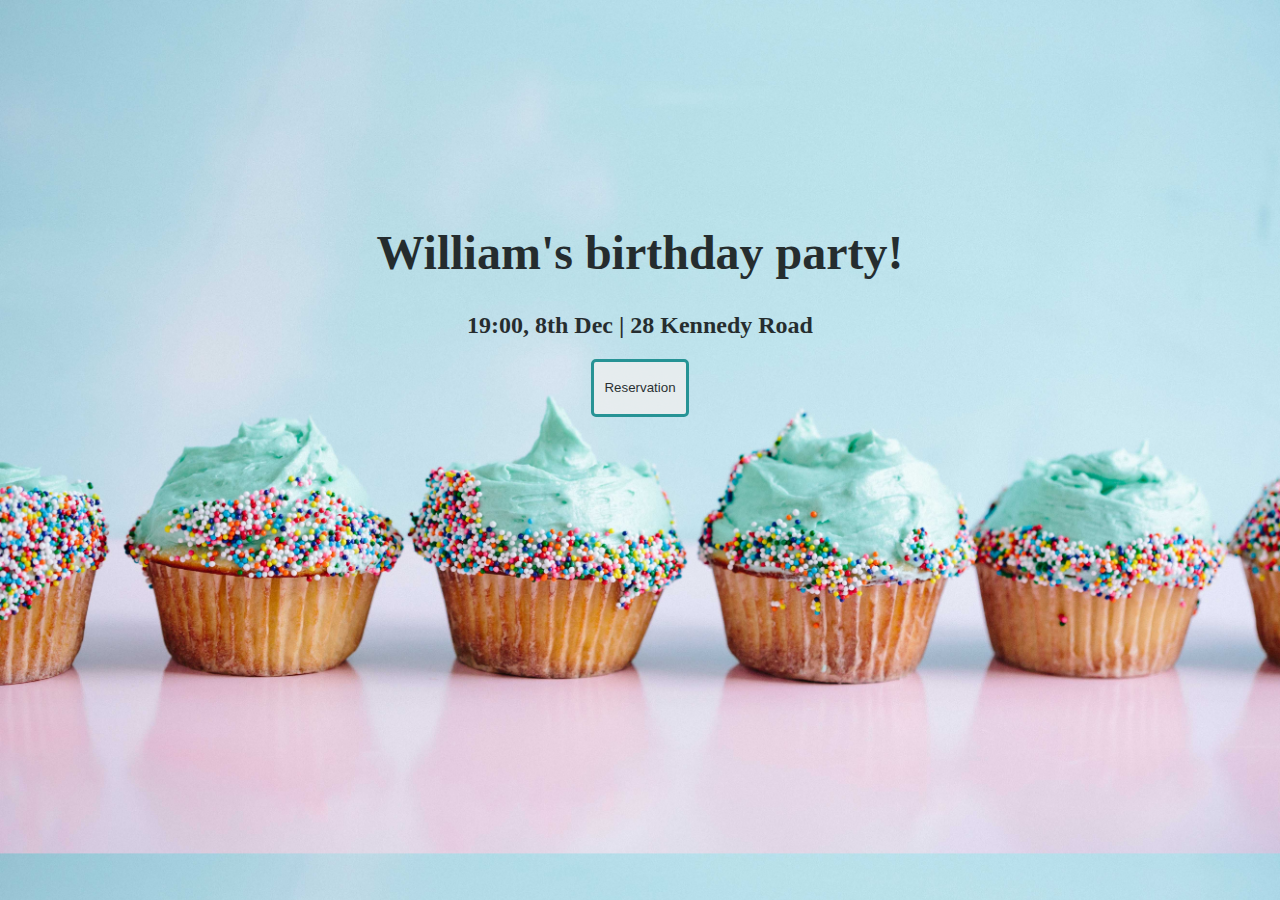
<file: invitation/index.html>
<!DOCTYPE html>
<html lang="en">
<head>
    <meta charset="UTF-8">
    <title>Event invitation</title>
    <link rel="stylesheet" href="style.css">
</head>
<body>
    <div class="intro">
        <h1>
            William's birthday party!
        </h1>
    </div>
    <div class="time">
        <h2>19:00, 8th Dec | 28 Kennedy Road</h2>
    </div>


    <div class="reservation">
        <button type="button" class="button-reservation" id="reserve-btn">
            <p>Reservation</p>
        </button>
    </div>

    <div id="myModal" class="modal">
        <div class="modal-content">
            <span class="close" id="close">&times;</span>

            <p>Let me know who you are &#128516;</p>
            <form onsubmit="submitFunction()">
                <label for="name">Name:</label>
                <input type="text" class="name" required pattern="[A-Za-z ]+">
                <input type="submit" ">
            </form>
        </div>
    </div>


    <script type = "text/javascript">
        var modal = document.getElementById('myModal');
        var btn = document.getElementById('reserve-btn');

        btn.onclick = function(){
            modal.style.display = "block";
        }

// click other places to exit the window
        window.onclick = function (event){
            if(event.target == modal){
                modal.style.display = "none";
            }
        }

// close button
        var shut = document.getElementById('close');
        shut.onclick = function(){
            modal.style.display = "none";
        }

        function submitFunction(){
            alert("Submitted! Thanks for coming:)");
            my_window.close();
        }

    </script>
</body>
</html>
</file>
<file: invitation/style.css>
html{
    font-family:Palatino,"Apple Braille";
}

body{
    background-image: url("photo/background.jpg");
    background-size: cover;
    opacity: 0.8;
}


h1,h2{
    text-align: center;
}

h1{
    margin-top: 25vh;
    font-size: 48px;
}
h2{
    padding: 0 0 0 0;
}

.reservation{
    text-align: center;
    margin-left: ;
}

.button-reservation{
    margin: 0 0 0 0;
    size: 50px;
    padding: 5px 10px;
    border: solid;
    border-color: teal;
    border-radius: 5px;
    transition: 0.3s;
}

.button-reservation:hover{
    background: teal;
    color: white;
    cursor: pointer;
    transform: scale(1.1);
}

.modal{
    display: none;
    z-index: 1;
    width: 100%;
    height: 100%;
    position: fixed;
    background-color: rgb(0,0,0);
    padding: 100px 0 0 0;
    overflow: auto;
    left: 0;
    top: 0;
}

.modal-content {
    background-color: #fefefe;
    margin: auto;
    padding: 20px;
    border: 1px solid #888;
    width: 80%;
    text-align: center;
}


/*close button in form*/
.close {
    color: gray;
    font-size: 42px;
    float: right;
    margin: 0 0 50px 0;
    padding: 0 0 50px 0;
}

.close:hover{
    color: black;
    cursor: pointer;
}
</file>
